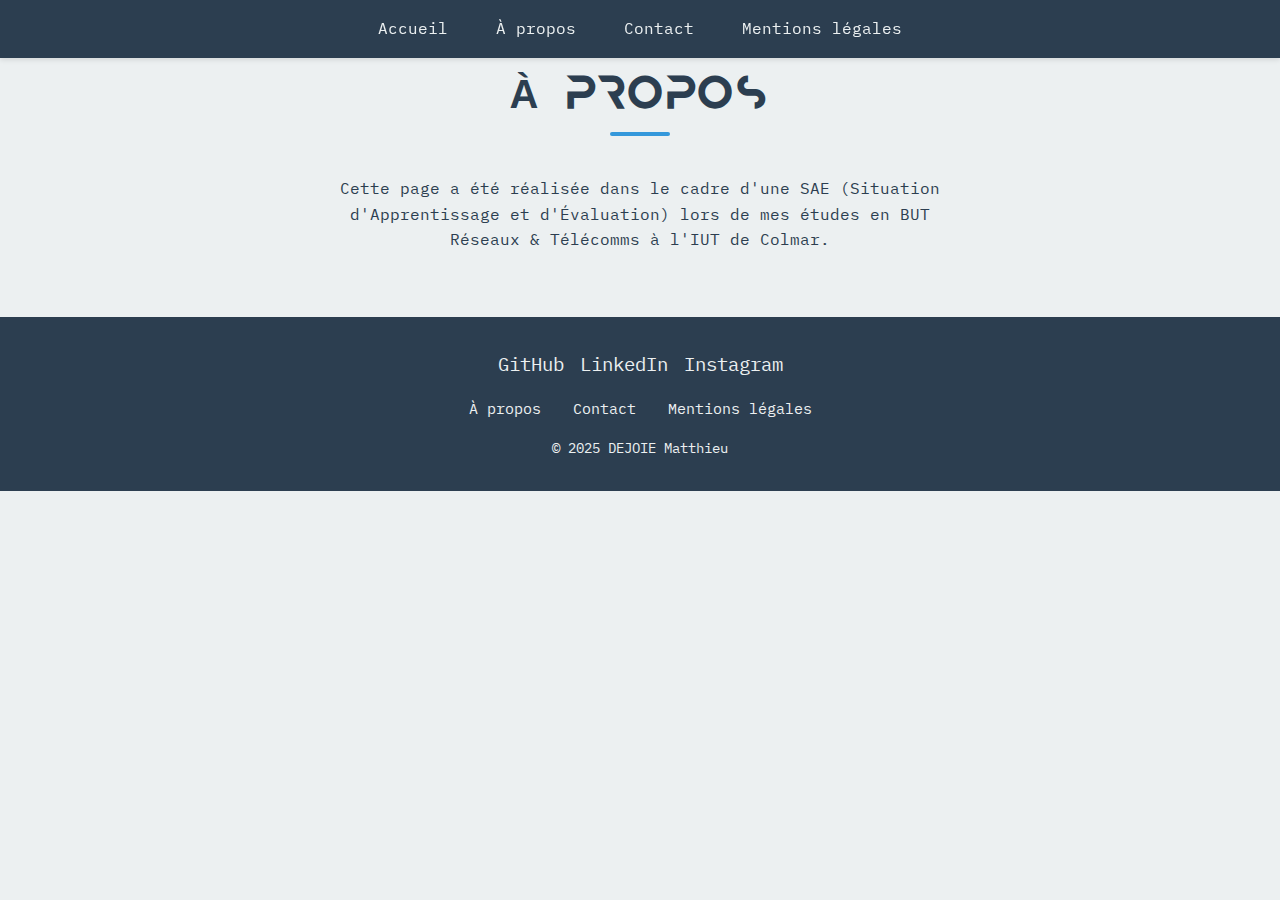
<file: e-Portfolio/A propos.html>
<!DOCTYPE html>
<html lang="fr">
<head>
  <meta charset="UTF-8">
  <meta name="viewport" content="width=device-width, initial-scale=1">
  <title>À Propos – Mon e-Portfolio</title>
  <link rel="stylesheet" href="style.css">
  <link href="https://fonts.googleapis.com/css2?family=IBM+Plex+Mono:wght@400;700&display=swap" rel="stylesheet">
</head>
<body>

  <!-- Barre de navigation -->
  <nav class="navbar">
    <ul>
      <li><a href="index.html">Accueil</a></li>
      <li><a href="A propos.html" class="active">À propos</a></li>
      <li><a href="Contact.html">Contact</a></li>
      <li><a href="Confidentialite.html">Mentions légales</a></li>
    </ul>
  </nav>

  <!-- Section À propos -->
  <section id="about" class="about">
    <h2>À &nbsp; PROPOS</h2>
    <p>
      Cette page a été réalisée dans le cadre d'une SAE (Situation d'Apprentissage et d'Évaluation) 
      lors de mes études en BUT Réseaux & Télécomms à l'IUT de Colmar.
    </p>
  </section>

  <!-- Footer -->
  <footer class="footer">
    <ul class="social">
      <li><a href="https://github.com/Grenat-404" target="_blank">GitHub</a></li>
      <li><a href="https://www.linkedin.com/in/matthieu-dejoie-33211433b/" target="_blank">LinkedIn</a></li>
      <li><a href="https://www.instagram.com/mtt_2joy/" target="_blank">Instagram</a></li>
    </ul>
    <div class="footer-links">
      <a href="A propos.html">À propos</a>
      <a href="Contact.html">Contact</a>
      <a href="Confidentialite.html">Mentions légales</a>
    </div>
    <p>© 2025 DEJOIE Matthieu</p>
  </footer>

</body>
</html>
</file>
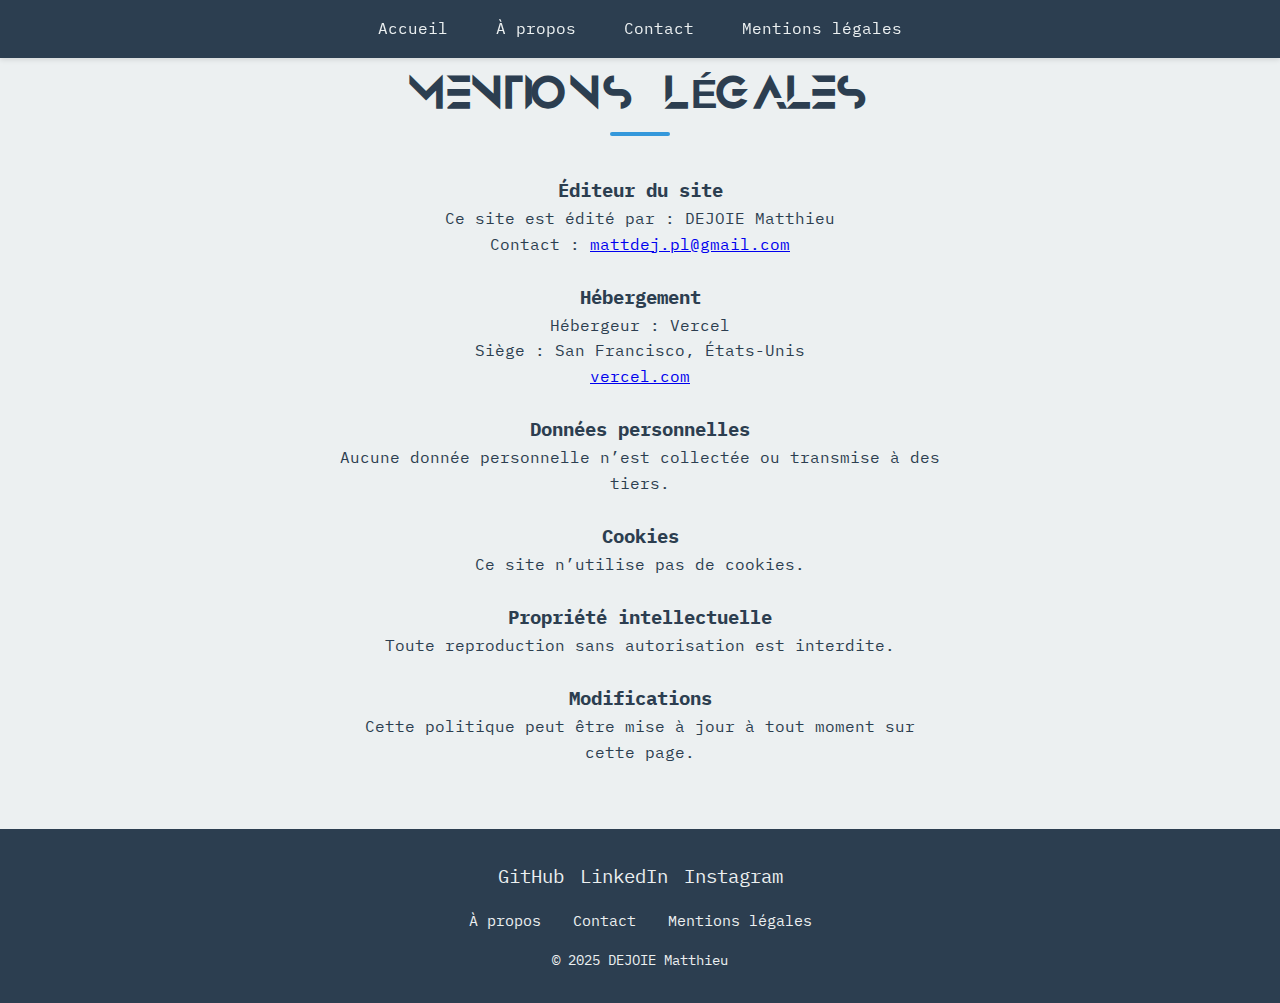
<file: e-Portfolio/Confidentialite.html>
<!DOCTYPE html>
<html lang="fr">

<head>
  <meta charset="UTF-8">
  <meta name="viewport" content="width=device-width, initial-scale=1">
  <title>Mentions légales – Mon e-Portfolio</title>
  <link rel="stylesheet" href="style.css">
  <link href="https://fonts.googleapis.com/css2?family=IBM+Plex+Mono:wght@400;700&display=swap" rel="stylesheet">
</head>

<body>

  <!-- Barre de navigation -->
  <nav class="navbar">
    <ul>
      <li><a href="index.html">Accueil</a></li>
      <li><a href="A propos.html">À propos</a></li>
      <li><a href="Contact.html">Contact</a></li>
      <li><a href="Confidentialite.html" class="active">Mentions légales</a></li>
    </ul>
  </nav>

  <!-- Section Politique de confidentialité -->
  <section id="privacy" class="about">
    <h2>MENTIONS &nbsp; LÉGALES</h2>

    <h3>Éditeur du site</h3>
    <p>
      Ce site est édité par : DEJOIE Matthieu<br>
      Contact : <a href="mailto:mattdej.pl@gmail.com">mattdej.pl@gmail.com</a>
    </p>
    </br>
    <h3>Hébergement</h3>
    <p>
      Hébergeur : Vercel<br>
      Siège : San Francisco, États-Unis<br>
      <a href="https://vercel.com" target="_blank">vercel.com</a>
    </p>
    </br>
    <h3>Données personnelles</h3>
    <p>
      Aucune donnée personnelle n’est collectée ou transmise à des tiers.
    </p>
    </br>
    <h3>Cookies</h3>
    <p>
      Ce site n’utilise pas de cookies.
    </p>
    </br>
    <h3>Propriété intellectuelle</h3>
    <p>
      Toute reproduction sans autorisation est interdite.
    </p>
    </br>
    <h3>Modifications</h3>
    <p>
      Cette politique peut être mise à jour à tout moment sur cette page.
    </p>
  </section>

  <!-- Footer -->
  <footer class="footer">
    <ul class="social">
      <li><a href="https://github.com/Grenat-404" target="_blank">GitHub</a></li>
      <li><a href="https://www.linkedin.com/in/matthieu-dejoie-33211433b/" target="_blank">LinkedIn</a></li>
      <li><a href="https://www.instagram.com/mtt_2joy/" target="_blank">Instagram</a></li>
    </ul>
    <div class="footer-links">
      <a href="A propos.html">À propos</a>
      <a href="Contact.html">Contact</a>
      <a href="Confidentialite.html">Mentions légales</a>
    </div>
    <p>© 2025 DEJOIE Matthieu</p>
  </footer>

</body>

</html>
</file>
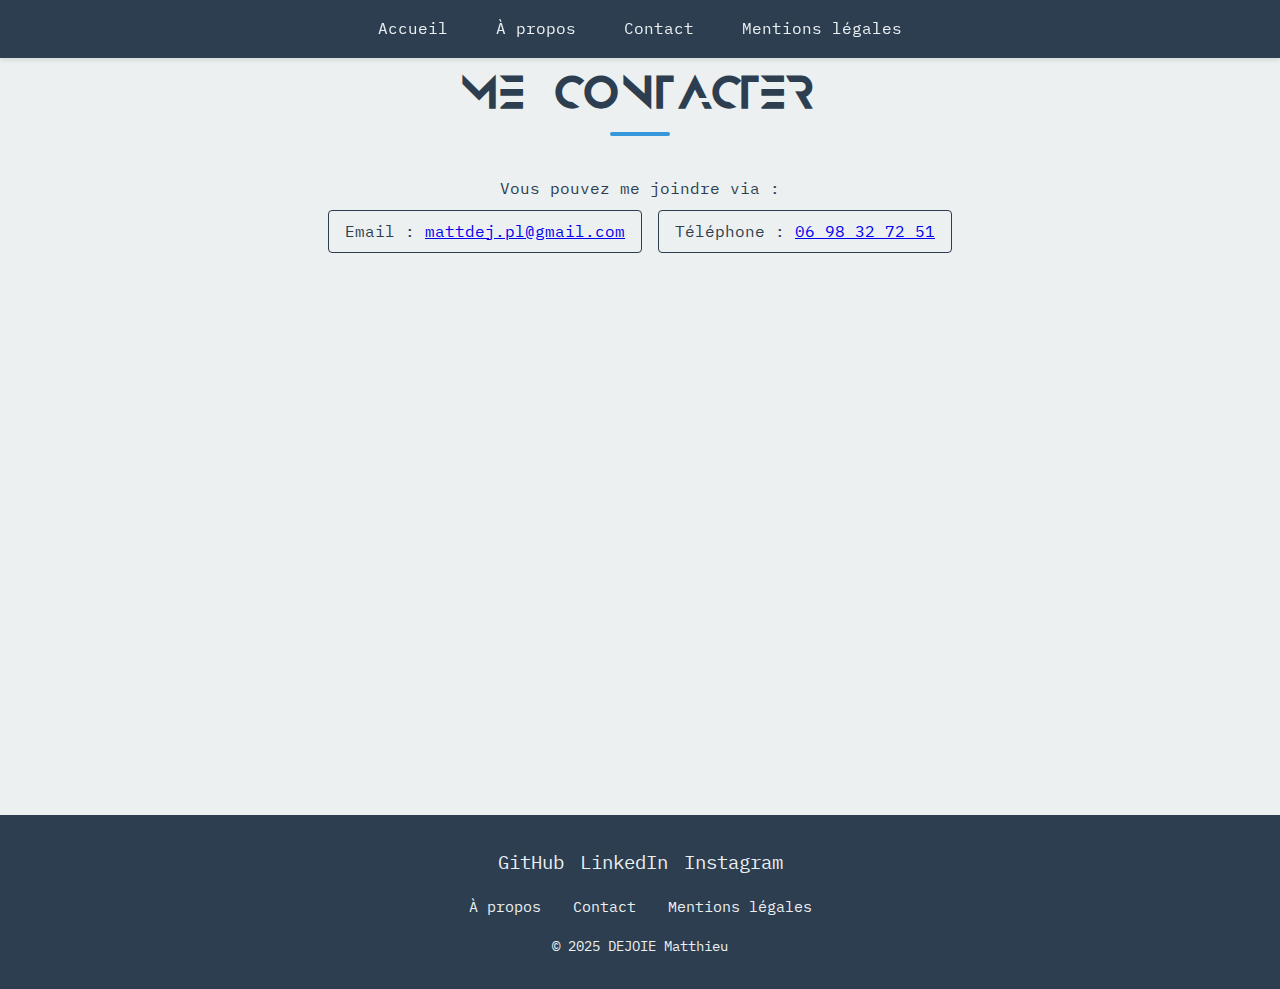
<file: e-Portfolio/Contact.html>
<!DOCTYPE html>
<html lang="fr">
<head>
  <meta charset="UTF-8">
  <meta name="viewport" content="width=device-width, initial-scale=1">
  <title>Contact – Mon e-Portfolio</title>
  <link rel="stylesheet" href="style.css">
  <link href="https://fonts.googleapis.com/css2?family=IBM+Plex+Mono:wght@400;700&display=swap" rel="stylesheet">
</head>
<body>

  <!-- Barre de navigation -->
  <nav class="navbar">
    <ul>
      <li><a href="index.html">Accueil</a></li>
      <li><a href="A propos.html">À propos</a></li>
      <li><a href="Contact.html" class="active">Contact</a></li>
      <li><a href="Confidentialite.html">Mentions légales</a></li>
    </ul>
  </nav>

  <!-- Section Contact -->
  <section id="contact" class="about">
    <h2>ME &nbsp; CONTACTER</h2>
    <p>Vous pouvez me joindre via :</p>
    <ul class="skills-list">
      <li>Email : <a href="mailto:mattdej.pl@gmail.com">mattdej.pl@gmail.com</a></li>
      <li>Téléphone : <a href="tel:+33698327251">06 98 32 72 51</a></li>
    </ul>

    <div style="margin-top:2rem; text-align:center;">
      <iframe
        src="https://www.google.com/maps/embed?pb=!1m18!1m12!1m3!1d92127.80155566538!2d7.309984347907713!3d48.111461998495734!2m3!1f0!2f0!3f0!3m2!1i1024!2i768!4f13.1!3m3!1m2!1s0x479165dff670c1cf%3A0xe35d7e3e616ce966!2s68000%20Colmar!5e1!3m2!1sfr!2sfr!4v1746801666159!5m2!1sfr!2sfr"
        width="100%" height="450" style="border:0; border-radius:8px;" allowfullscreen="" loading="lazy">
      </iframe>
    </div>
  </section>

  <!-- Footer -->
  <footer class="footer">
    <ul class="social">
      <li><a href="https://github.com/Grenat-404" target="_blank">GitHub</a></li>
      <li><a href="https://www.linkedin.com/in/matthieu-dejoie-33211433b/" target="_blank">LinkedIn</a></li>
      <li><a href="https://www.instagram.com/mtt_2joy/" target="_blank">Instagram</a></li>
    </ul>
    <div class="footer-links">
      <a href="A propos.html">À propos</a>
      <a href="Contact.html">Contact</a>
      <a href="Confidentialite.html">Mentions légales</a>
    </div>
    <p>© 2025 DEJOIE Matthieu</p>
  </footer>

</body>
</html>
</file>
<file: e-Portfolio/style.css>
/* style.css */

@font-face {
  font-family: 'Anurati';
  src: url('fonts/Anurati-Regular.otf') format('opentype');
  font-weight: normal;
  font-style: normal;
  font-display: swap;
}

* {
  margin: 0;
  padding: 0;
  box-sizing: border-box;
}

html {
  scroll-behavior: smooth;
}

/* Variables de thème */
:root {
  --primary: #2c3e50;
  --light: #ecf0f1;
  --accent: #3498db;
  --btn-bg: #3498db;
  --btn-color: #fff;
  --font: 'IBM Plex Mono', monospace;
}

body {
  font-family: var(--font);
  color: var(--primary);
  line-height: 1.6;
  background: var(--light);
}

/* Navigation */
.navbar {
  position: fixed;
  top: 0;
  width: 100%;
  background: var(--primary);
  box-shadow: 0 2px 5px rgba(0,0,0,0.1);
  z-index: 1000;
}
.navbar ul {
  display: flex;
  justify-content: center;
  list-style: none;
}
.navbar a {
  display: block;
  padding: 1rem 1.5rem;
  text-decoration: none;
  color: var(--light);
  transition: background 0.3s, color 0.3s;
}
.navbar a:hover {
  background: var(--accent);
  color: var(--btn-color);
}

/* Section Hero */
.hero {
  position: relative;
  height: 100vh;
  display: flex;
  align-items: center;
  justify-content: center;
  overflow: hidden;
}
.hero-image {
  position: absolute;
  top: 0;
  left: 0;
  width: 100%;
  height: 100%;
  object-fit: cover;
  filter: brightness(0.6);
  z-index: 1;
}
.hero-overlay {
  position: absolute;
  top: 0;
  left: 0;
  width: 100%;
  height: 100%;
  background: rgba(44, 62, 80, 0.5);
  z-index: 2;
}
.hero-content {
  position: relative;
  z-index: 3;
  text-align: center;
  color: var(--light);
  padding: 0 1rem;
  display: flex;
  align-items: center;
  gap: 1rem;
  flex-wrap: wrap;
}
.hero-content h1 {
  font-size: 3rem;
  margin-bottom: 0.5rem;
}
.hero-content p {
  font-size: 1.25rem;
  margin-bottom: 1.5rem;
}

.hero-text h1 {
  font-family: 'Anurati', sans-serif;
}


.btn {
  display: inline-block;
  padding: 0.75rem 1.5rem;
  background: var(--btn-bg);
  color: var(--btn-color);
  text-decoration: none;
  border-radius: 4px;
  transition: background-color 0.3s;
}
.btn:hover {
  background-color: #2e86c1;
}

/* Style de la photo de profil */
.profile-pic {
  width: 160px;
  height: 160px;
  object-fit: cover;
  border-radius: 50%;
  border: 2px solid var(--light);
}


/* Sections générales */
section {
  padding: 4rem 2rem;
}
section h2 {
  position: relative;
  font-size: 2.5rem;
  text-align: center;
  margin-bottom: 3rem;
  color: var(--primary);
  font-family: 'Anurati', sans-serif;
}
section h2::after {
  content: '';
  position: absolute;
  bottom: -8px;
  left: 50%;
  transform: translateX(-50%);
  width: 60px;
  height: 4px;
  background: var(--accent);
  border-radius: 2px;
}

/* À propos */
.about p {
  max-width: 600px;
  margin: 0 auto;
  text-align: center;
}

/* Compétences */
.skills-list {
  display: flex;
  flex-wrap: wrap;
  justify-content: center;
  list-style: none;
}
.skills-list li {
  background: var(--light);
  border: 1px solid var(--primary);
  padding: 0.5rem 1rem;
  margin: 0.5rem;
  border-radius: 4px;
}

.skills-container {
  display: flex;
  flex-wrap: wrap;
  justify-content: center;
  gap: 2rem;
}
.technical-skills, .human-skills {
  flex: 1;
  min-width: 260px;
}

/* Section Parcours */

.education h2 {
  position: relative;
  font-size: 2.5rem;
  text-align: center;
  margin-bottom: 3rem;
  color: var(--primary);
}
.education h2::after {
  content: '';
  position: absolute;
  bottom: -8px;
  left: 50%;
  transform: translateX(-50%);
  width: 60px;
  height: 4px;
  background: var(--accent);
  border-radius: 2px;
}

.timeline {
  position: relative;
  max-width: 800px;
  margin: 0 auto;
  padding-left: 100px;
}

.timeline::before {
  content: '';
  position: absolute;
  top: 0;
  left: 60px;
  width: 4px;
  height: 100%;
  background: var(--accent);
}

.timeline-item {
  display: flex;
  align-items: flex-start;
  margin-bottom: 2.5rem;
}

.timeline-item .year {
  width: 60px;
  text-align: right;
  padding-right: 20px;
  font-size: 1rem;
  font-weight: bold;
  color: var(--accent);
}

.timeline-item .content {
  background: #fff;
  padding: 1.5rem;
  border-radius: 8px;
  box-shadow: 0 2px 6px rgba(0,0,0,0.1);
  flex: 1;
}

.timeline-item .content h3 {
  margin: 0 0 0.5rem;
  font-size: 1.25rem;
  color: var(--primary);
}

.timeline-item .content p {
  margin: 0;
  font-size: 1rem;
  color: #555;
}

.timeline-item:last-child {
  margin-bottom: 0;
}


/* Carousel */
.carousel {
  position: relative;
  max-width: 100%;
  margin: auto;
  overflow: hidden;
}

.carousel-slide {
  display: flex;
  flex-direction: column;
  background: #fff;
  border-radius: 8px;
  overflow: hidden;
  box-shadow: 0 4px 10px rgba(0,0,0,0.1);
  transition: transform .2s, box-shadow .2s;
  flex: 0 0 260px;
  margin-right: 1rem;
  text-decoration: none;
  color: inherit;
}

.carousel-slide:hover {
  transform: translateY(-4px);
  box-shadow: 0 6px 15px rgba(0,0,0,0.15);
}

.carousel-slide img {
  width: 100%;
  height: 160px;
  object-fit: cover;
  display: block;
}

.carousel-slide h3 {
  margin: 0;
  padding: 1rem;
  background: var(--primary);
  color: var(--light);
  font-weight: bold;
  text-align: center;
  flex-shrink: 0;
}

.carousel-slide p {
  margin: 0;
  padding: 1rem;
  background: var(--light);
  color: var(--primary);
  flex: 1;
  text-align: center;
}


.carousel-track-container {
  overflow: hidden;
  position: relative;
}
.carousel-track {
  display: flex;
  transition: transform var(--transition) ease-in-out;
  transition: transform 0.5s ease-in-out;
  will-change: transform;
}
.carousel-slide {
  min-width: calc(100% / 3);
  box-sizing: border-box;
  text-align: center;
  padding: 1rem;
  flex: 0 0 260px;
  margin-right: 1rem;
}
.carousel-slide img {
  width: 100%;
  border-radius: 8px;
}
.carousel-btn {
  position: absolute;
  top: 50%;
  transform: translateY(-50%);
  background: rgba(255,255,255,0.8);
  border: none;
  font-size: 2rem;
  padding: 0 1rem;
  cursor: pointer;
  z-index: 2;
}
.carousel-btn.prev {
  left: 10px;
}
.carousel-btn.next {
  right: 10px;
}

.carousel-track {
  display: flex;
  transition: transform 0.5s ease-in-out;
  will-change: transform;
}

/* Centres d’intérêt */

.interest-list {
  display: grid;
  grid-template-columns: repeat(auto-fit, minmax(220px, 1fr));
  gap: 2rem;
  max-width: 1000px;
  margin: 0 auto;
  padding: 0 1rem;
}

.interest-item {
  background: #fff;
  border-radius: 8px;
  overflow: hidden;
  box-shadow: 0 4px 10px rgba(0,0,0,0.1);
  display: flex;
  flex-direction: column;
  transition: transform 0.2s, box-shadow 0.2s;
}

.interest-item:hover {
  transform: translateY(-4px);
  box-shadow: 0 6px 15px rgba(0,0,0,0.15);
}

.interest-item img {
  width: 100%;
  height: 160px;
  object-fit: cover;
  display: block;
}

.interest-item p {
  margin: 0;
  padding: 1rem;
  background: var(--primary);
  color: var(--light);
  font-weight: bold;
  text-align: center;
  flex-shrink: 0;
}


/* Footer */
.footer {
  background: var(--primary);
  color: var(--light);
  text-align: center;
  padding: 2rem 1rem;
}
.footer .social {
  list-style: none;
  display: flex;
  justify-content: center;
  margin-bottom: 1rem;
}
.footer .social li {
  margin: 0 0.5rem;
}
.footer .social a {
  color: var(--light);
  text-decoration: none;
  font-size: 1.2rem;
  transition: color 0.3s;
}
.footer .social a:hover {
  color: var(--accent);
}
.footer p {
  font-size: 0.9rem;
}

.footer-links {
  display: flex;
  justify-content: center;
  gap: 2rem;
  margin: 1rem 0;
}

.footer-links a {
  color: var(--light);
  text-decoration: none;
  font-size: 0.95rem;
  transition: color 0.3s;
}

.footer-links a:hover {
  color: var(--accent);
}

/* About */
.about h3 {
  text-align: center;
}

/* Projets */
/* Barre de recherche */
.search-container {
  display: flex;
  flex-wrap: wrap;
  gap: 1rem;
  justify-content: center;
  margin-bottom: 2rem;
}
.search-item {
  position: relative;
  display: flex;
  align-items: center;
}
.search-item i {
  position: absolute;
  left: 0.75rem;
  color: var(--primary);
  font-size: 1rem;
}
.search-item input,
.search-item select {
  padding: 0.5rem 0.75rem 0.5rem 2.5rem;
  border: 1px solid var(--primary);
  border-radius: 4px;
  font-family: var(--font);
  font-size: 0.95rem;
  background: #fff;
  color: var(--primary);
}
#resetButton.btn {
  padding: 0.6rem 1.2rem;
  background: var(--primary);
  color: var(--btn-color);
  border: none;
  border-radius: 4px;
  cursor: pointer;
}
#resetButton.btn:hover {
  background: var(--accent);
  color: var(--light);
}

/* Cartes de projets */
.card-container {
  display: grid;
  gap: 1.5rem;
  max-width: 1200px;
  margin: 0 auto;
  padding: 0 1rem;
  grid-template-columns: repeat(3, 1fr);
}
.card {
  display: flex;
  flex-direction: column;
  background: #fff;
  border-radius: 8px;
  overflow: hidden;
  box-shadow: 0 4px 10px rgba(0,0,0,0.1);
  text-decoration: none;
  color: inherit;
  transition: transform 0.2s, box-shadow 0.2s;
}
.card:hover {
  transform: translateY(-4px);
  box-shadow: 0 6px 15px rgba(0,0,0,0.15);
}
.card img {
  width: 100%;
  height: 160px;
  object-fit: cover;
}
.card h4 {
  margin: 0;
  padding: 1rem;
  background: var(--primary);
  color: var(--light);
  font-family: var(--font);
  text-align: center;
}
.card p {
  margin: 0;
  padding: 1rem;
  background: var(--light);
  color: var(--primary);
  text-align: center;
}

.comp-explanation {
  margin: 1rem auto;
  max-width: 800px;
  font-style: italic;
  color: var(--primary);
  text-align: center;
}

main section p {
  text-align: center;
  max-width: 800px;
  margin: 0 auto 1.5rem;
}

/* LIGHTBOX */

.lightbox {
  display: none;
  position: fixed;
  top: 0; left: 0;
  width: 100%;  height: 100%;
  background: rgba(0,0,0,0.8);
  justify-content: center;
  align-items: center;
  z-index: 999;
}

.lightbox-show {
  display: flex;
}

.lightbox-img {
  max-width: 90%;
  max-height: 90%;
  box-shadow: 0 0 15px rgba(0,0,0,0.5);
}

.lightbox-close {
  position: absolute;
  top: 1rem;  right: 1.5rem;
  font-size: 2rem;
  color: #fff;
  cursor: pointer;
  user-select: none;
}

/* Responsive */
@media (max-width: 900px) {
  .card-container {
    grid-template-columns: repeat(2, 1fr);
  }
}
@media (max-width: 600px) {
  .card-container {
    grid-template-columns: 1fr;
  }
}
</file>
